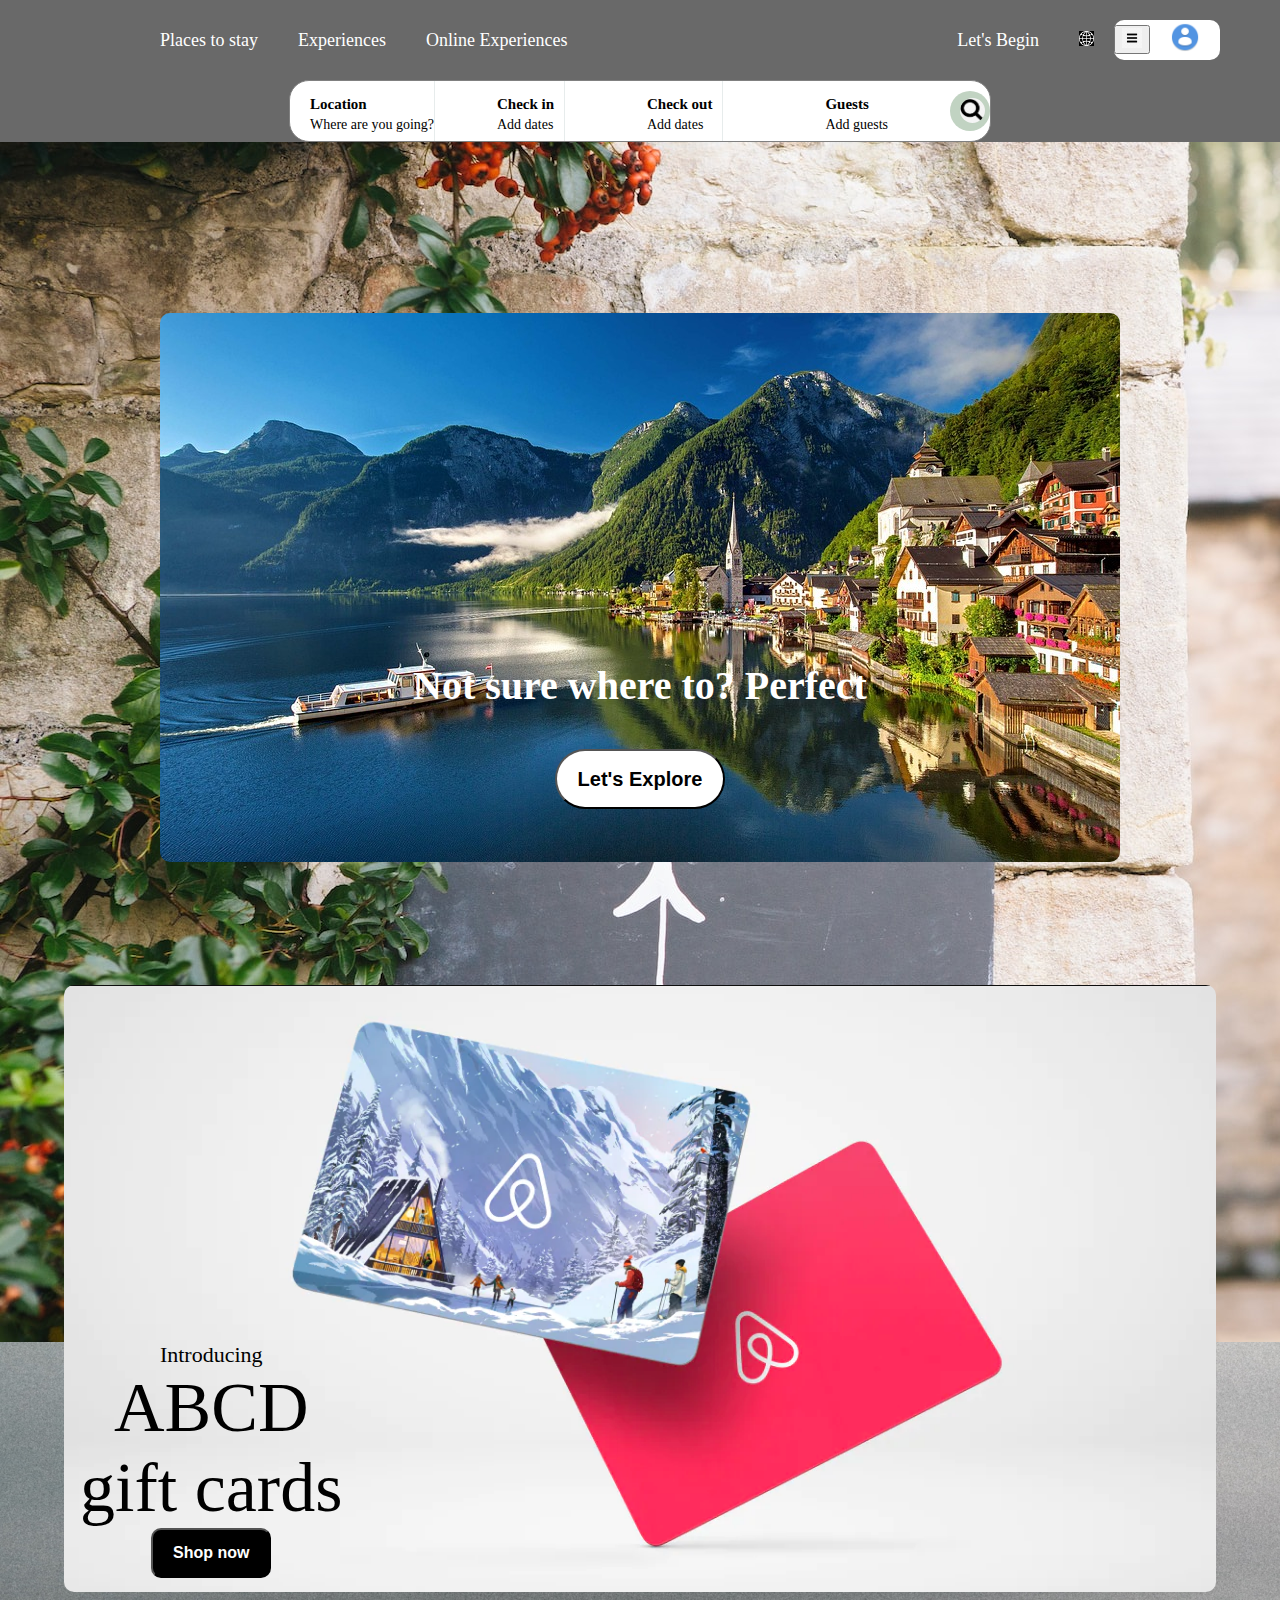
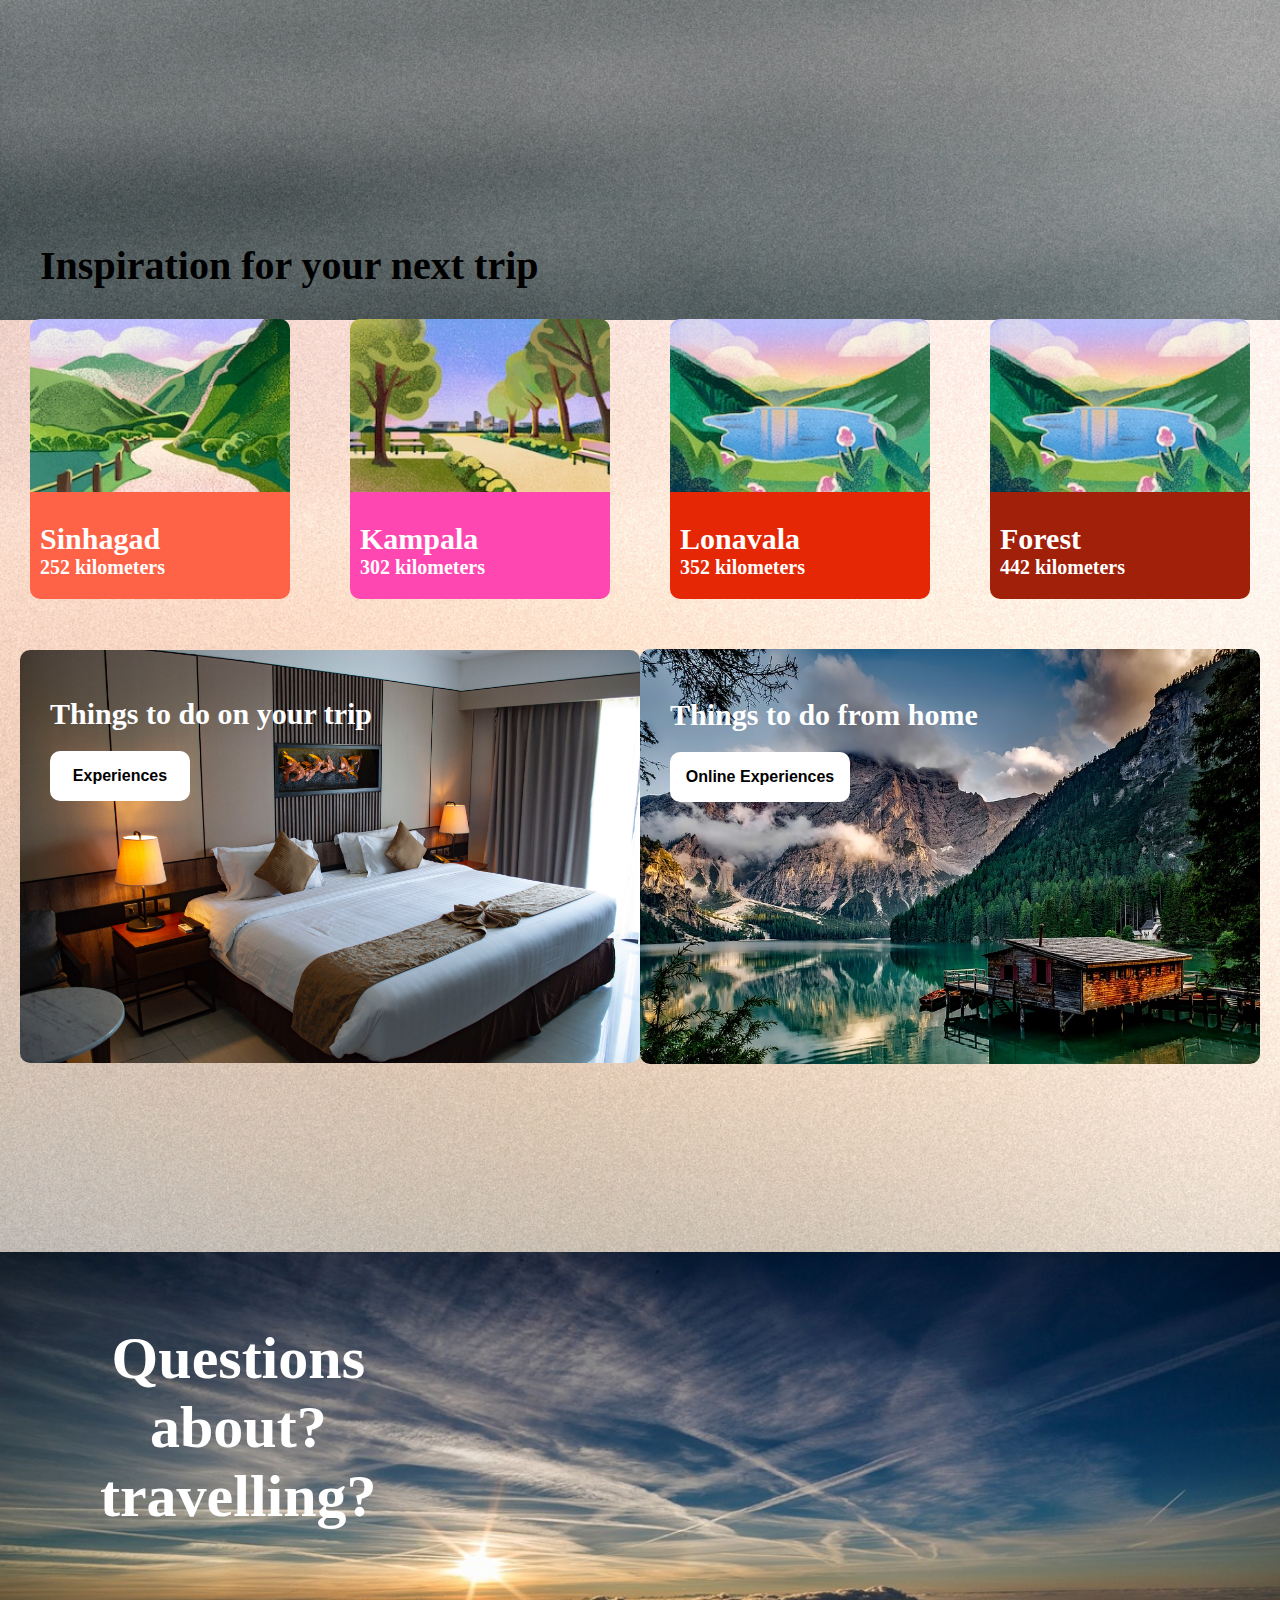
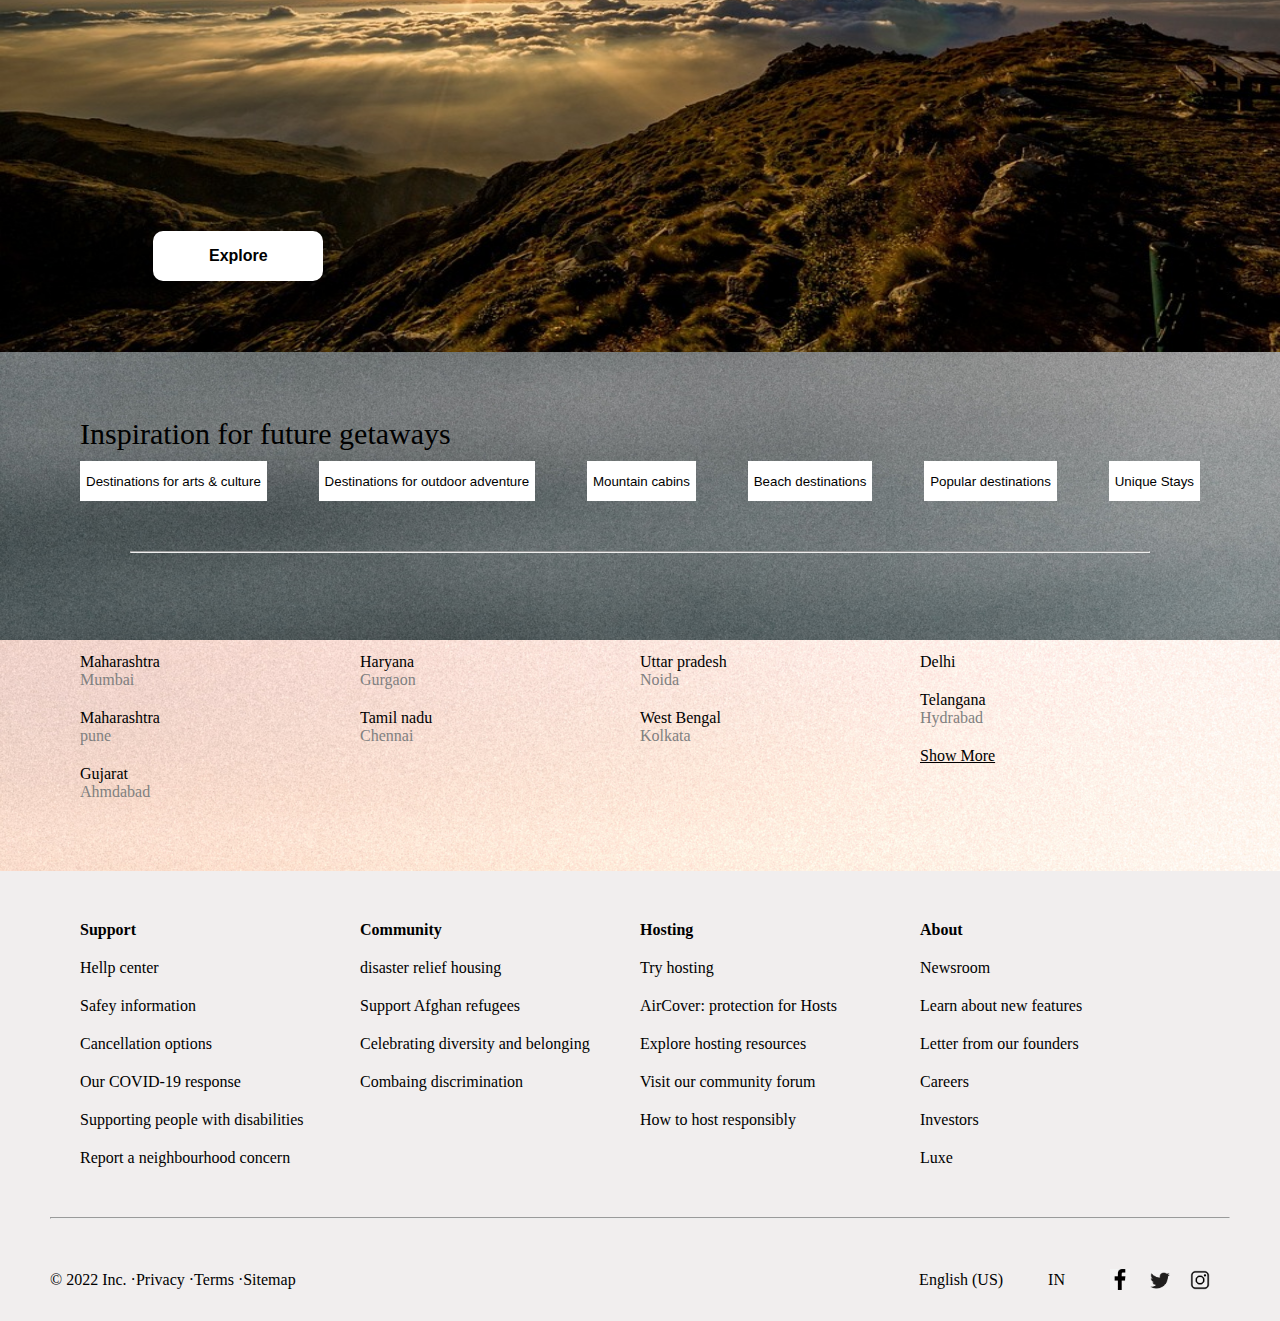
<file: Task_2/html/index.html>
<!DOCTYPE html>
<htmlx>
  <head>
    <meta charset="UTF-8" />
    <title>Vacation Rentals, Cabins, Beach Houses, ...</title>
    <link rel="stylesheet" href="../css\style.css"/>
    <link rel="stylesheet" href="../css\section.css"/>
    <link rel="stylesheet" href="../css\footer.css"/>
    <link rel="icon" href="../images\title_logo.png"/>

  </head>
  <body>
    <header class="header">
      <ul class="navLink">
        <li><a href="#">Places to stay</a></li>
        <li><a href="#">Experiences</a></li>
        <li><a href="#">Online Experiences</a></li>
      </ul>
      <ul class="host">
        <li><a href="#">Let's Begin</a></li>
        <li>
          <a href="#"
            ><img class="web-icon" src="../images\web-icon.png"
          /></a>
        </li>
        <div class="user-icon">
          <button class="dropdown-button">
            <img class="menu-icon" src="../images\menu-icon.png" />
          </button>
          <div class="dropdown-content">
            <li><a href="">Sign in</a></li>
            <li><a href="#">Log Out</a></li>
            <li><a href="#">Contact us</a></li>
            

          </div>
          <li>
            <a href="#" >
              <img class="icon" src="../images\user-icon.png"/>
            </a>
          </li>
        </div>
      </ul>
    </header>

    <div class="sub-header">
      <div class="search-container">
        <div class="location">
          <h3>Location</h3>
          <h4>Where are you going?</h4>
        </div>
        <div class="check-in">
          <h3>Check in</h3>
          <h4>Add dates</h4>
        </div>
        <div class="check-out">
          <h3>Check out</h3>
          <h4>Add dates</h4>
        </div>
        <div class="guests">
          <h3>Guests</h3>
          <h4>Add guests</h4>
        </div>
        <div class="search">
          <img class="search-icon" src="../images/search.png"  />
        </div>
      </div>
    </div>

    <section>
      <div class="main-section">
        <img
          class="bg-image"
          src="../images\hallstatt-3609863_960_720.jpg"
          
        />
        <div class="image-text-1">
          <p class="not-sure">Not sure where to? Perfect</p>
          <button class="flex-btn"><a href="#">Let's Explore</a></button>
        </div>
      </div>
      <div class="airBnB-gift-card">
        <img class="gift-card-image" src="../images\giftcard.png" />
        <div class="image-text-2">
          <p class="intro">Introducing</p>
          <p class="airbnb">ABCD</p>
          <p class="airbnb">gift cards</p>
          <button class="shop-now-btn">Shop now</button>
        </div>
      </div>
      <div class="inspiration-trip">
        <h1 class="inspiration-trip-title">Inspiration for your next trip</h1>
        <div class="inspiration-trip-location">
          <div class="city">
            <img class="location-image" src="../images\fortportal.jpg" />
            <div class="city-detail">
              <p class="city-name">Sinhagad</p>
              <p class="city-distance">252 kilometers</p>
            </div>
          </div>
          <div class="city">
            <img class="location-image" src="../images\kamp.jpg "/>
            <div class="city-detail-1">
              <p class="city-name">Kampala</p>
              <p class="city-distance">302 kilometers</p>
            </div>
          </div>
          <div class="city">
            <img class="location-image" src="../images\jinja.jpg" />
            <div class="city-detail-2">
              <p class="city-name">Lonavala</p>
              <p class="city-distance">352 kilometers</p>
            </div>
          </div>
          <div class="city">
            <img class="location-image" src="../images\kab.jpg" />
            <div class="city-detail-3">
              <p class="city-name">Forest</p>
              <p class="city-distance">442 kilometers</p>
            </div>
          </div>
        </div>
      </div>
      <div class="discover-container">
        <div class="discover-images">
          <div>
            <img
              src="../images\vojtech-bruzek-Yrxr3bsPdS0-unsplash.jpg"
              
              class="discover-image-1"
            />
            <p class="experiences">Things to do on your trip</p>
            <button class="experience-btn"><a href="#">Experiences</a></button>
          </div>
          <div>
            <img
              src="../images\mountains-1587287_960_720.jpg"
              
              class="discover-image-2"
            />
            <p class="experiences">Things to do from home</p>
            <button class="online-experience-btn">Online Experiences</button>
          </div>
        </div>
      </div>
      <div class="bottom-image-section">
        <img
          class="bottom-image"
          src="../images\mountains-190055_960_720 (3).jpg"
          
        />
        <div class="bottom-image-text">
          <p class="question">Questions</p>
          <p class="question">about?</p>
          <p class="question">travelling?</p>
          <button class="ask-superhost"><a href="#"><b>Explore</b></a></button>
        </div>
      </div>
      <div class="future-getaways">
        <h3 class="future-getaways-title">Inspiration for future getaways</h3>
        <div class="bottom-nav-link">
          <div class="bottom-nav-link-item">
            <button>Destinations for arts & culture</button>
            <button>Destinations for outdoor adventure</button>
            <button>Mountain cabins</button>
            <button>Beach destinations</button>
            <button>Popular destinations</button>
            <button>Unique Stays</button>
          </div>
        </div>
        <hr />
        <div class="loctaions-nav">
          <div class="location-nav-link">
            <div class="location-nav-link-item">
              <span>Maharashtra</span>
              <span class="location-city">Mumbai</span>
            </div>
            <div class="location-nav-link-item">
              <span>Maharashtra</span>
              <span class="location-city">pune</span>
            </div>
            <div class="location-nav-link-item">
              <span>Gujarat</span>
              <span class="location-city">Ahmdabad</span>
            </div>
          </div>

          <div class="location-nav-link">
            <div class="location-nav-link-item">
              <span>Haryana</span>
              <span class="location-city">Gurgaon</span>
            </div>
            
            <div class="location-nav-link-item">
              <span>Tamil nadu</span>
              <span class="location-city">Chennai</span>
            </div>
          </div>

          <div class="location-nav-link">
            <div class="location-nav-link-item">
              <span>Uttar pradesh</span>
              <span class="location-city">Noida</span>
            </div>
            
            <div class="location-nav-link-item">
              <span>West Bengal</span>
              <span class="location-city">Kolkata</span>
            </div>
          </div>

          <div class="location-nav-link">
            <div class="location-nav-link-item">
              <span>Delhi</span>
              <span class="location-city"></span>
            </div>
            <div class="location-nav-link-item">
              <span>Telangana</span>
              <span class="location-city">Hydrabad</span>
            </div>
            <div class="location-nav-link-item">
              <span class="show-more">Show More</span>
            </div>
          </div>
        </div>
      </div>

      <!-- footer -->
      <div class="footer">
        <div class="footer-item">
          <div class="location-nav-link">
            <div class="location-nav-link-title">
              <span>Support</span>
            </div>
            <div class="footer-nav-link-item">
              <span><a href="#">Hellp center</a></span>
              <span><a href="#">Safey information</a></span>
              <span><a href="#">Cancellation options</a></span>
              <span><a href="#">Our COVID-19 response</a></span>
              <span><a href="#">Supporting people with disabilities</a></span>
              <span><a href="#">Report a neighbourhood concern</a></span>
            </div>
          </div>

          <div class="location-nav-link">
            <div class="location-nav-link-title">
              <span>Community</span>
            </div>
            <div class="footer-nav-link-item">
              <span><a href="#">disaster relief housing</a></span>
              <span><a href="#">Support Afghan refugees</a></span>
              <span><a href="#">Celebrating diversity and belonging</a></span>
              <span><a href="#">Combaing discrimination</a></span>
            </div>
          </div>

          <div class="location-nav-link">
            <div class="location-nav-link-title">
              <span>Hosting</span>
            </div>
            <div class="footer-nav-link-item">
              <span><a href="#">Try hosting</a></span>
              <span><a href="#">AirCover: protection for Hosts</a></span>
              <span><a href="#">Explore hosting resources</a></span>
              <span><a href="#">Visit our community forum</a></span>
              <span><a href="#">How to host responsibly</a></span>
            </div>
          </div>

          <div class="location-nav-link">
            <div class="location-nav-link-title">
              <span>About</span>
            </div>
            <div class="footer-nav-link-item">
              <span><a href="#">Newsroom</a></span>
              <span><a href="#">Learn about new features</a></span>
              <span><a href="#">Letter from our founders</a></span>
              <span><a href="#">Careers</a></span>
              <span><a href="#">Investors</a></span>
              <span><a href="#">Luxe</a></span>
            </div>
          </div>
        </div>
        <hr />
        <div class="copyright-section">
          <div class="copyright">
            © 2022  Inc. ·Privacy ·Terms ·Sitemap
          </div>
          <div class="languange-currency">
            <div>English (US)</div>
            <div>IN</div>
            <img src="../images\facebook.png" />
            <img src="../images\twitte.png" />
            <img src="../images\instagram.png" />
          </div>
        </div>
      </div>
    </section>
  </body>
</html>
</file>
